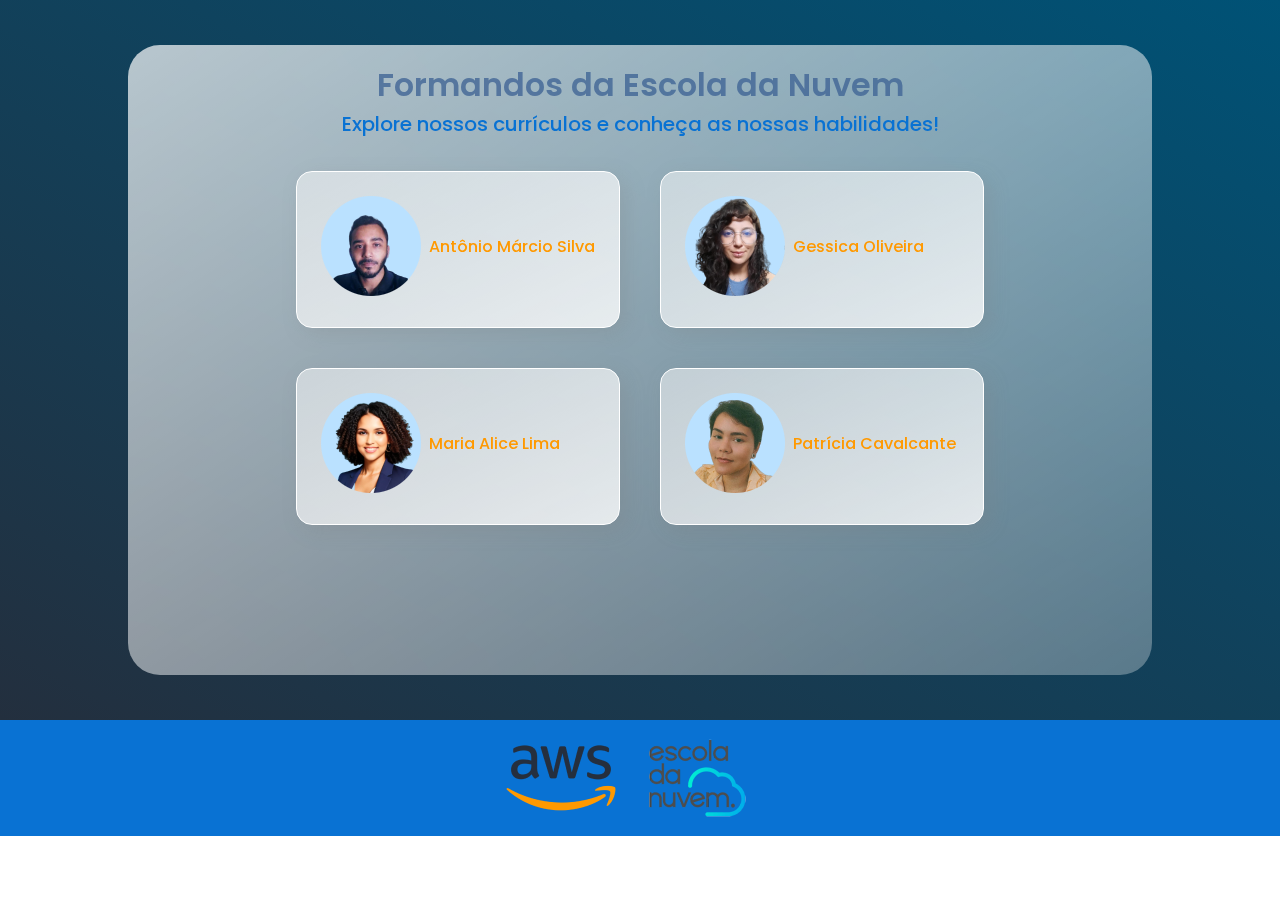
<file: index.html>
<!DOCTYPE html>
<html lang="en">

<head>
  <meta charset="UTF-8" />
  <meta name="viewport" content="width=device-width, initial-scale=1.0" />
  <link rel="icon" href="./images/cv-icon.png" type="image/x-icon" />
  <title>CV Website</title>
  <link rel="preconnect" href="https://fonts.gstatic.com" />
  <link href="https://fonts.googleapis.com/css2?family=Poppins:wght@400;500;700&display=swap" rel="stylesheet" />
  <link rel="stylesheet" href="./style.css" />
</head>

<body>
  <main>
    <section class="glass">
      <div class="content">
        <div class="title">
          <h1>Formandos da Escola da Nuvem</h1>
          <p>Explore nossos currículos e conheça as nossas habilidades!
          </p>
        </div>
        <div class="cards-students">

          <div class="card-box">
            <div class="card-cv">
              <a href="./page-cv-01.html">
                <img src="./images/avatar-antonio.png" alt="foto" />
                <p>Antônio Márcio Silva</p>
              </a>
            </div>
          </div>

          <div class="card-box">
            <div class="card-cv">
              <a href="./page-cv-02.html">
                <img src="./images/avatar-gessica.png" alt="foto" />
                <p>Gessica Oliveira</p>
              </a>
            </div>
          </div>

          <div class="card-box">
            <div class="card-cv">
              <a href="./page-cv-03.html">
                <img src="./images/avatar-maria.png" alt="foto" />
                <p>Maria Alice Lima</p>
              </a>
            </div>
          </div>

          <div class="card-box">
            <div class="card-cv">
              <a href="./page-cv-04.html">
                <img src="./images/avatar-patricia.png" alt="foto" />
                <p>Patrícia Cavalcante</p>
              </a>
            </div>
          </div>

        </div>
      </div>
    </section>
  </main>
  <div class="footer">
    <div class="logos">
      <img src="./images/aws-logo.png">
      <img src="./images/edn-logo.png">
    </div>
  </div>
  <div class="circle1"></div>
  <div class="circle2"></div>
</body>

</html>
</file>
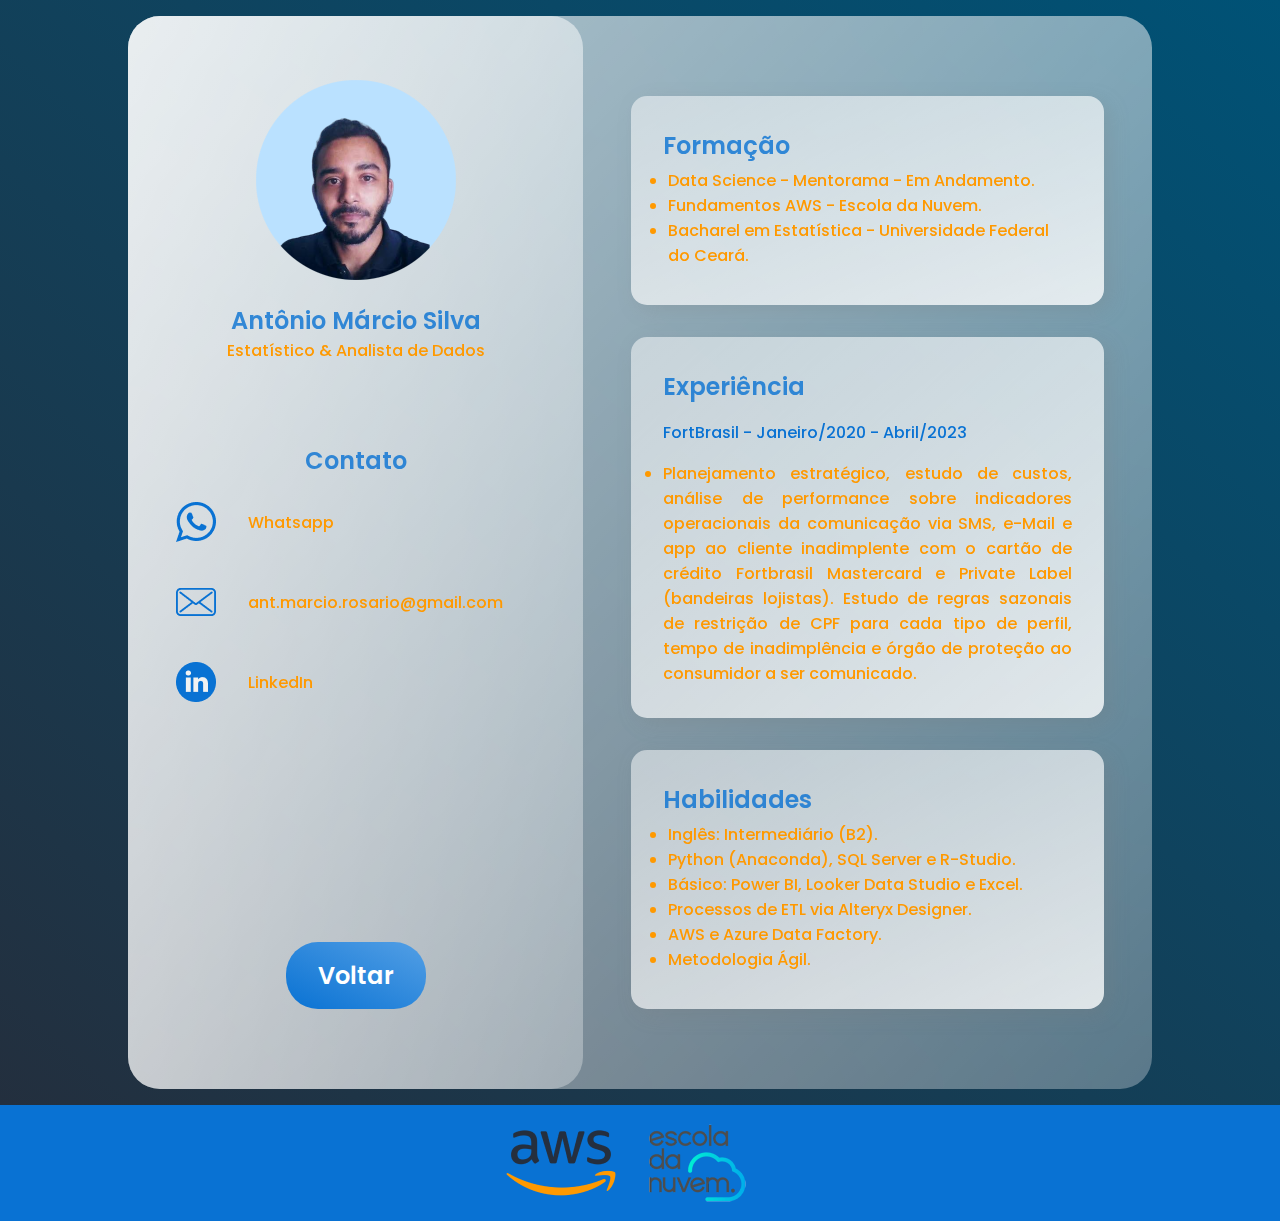
<file: page-cv-01.html>
<!DOCTYPE html>
<html lang="en">

<head>
  <meta charset="UTF-8" />
  <meta name="viewport" content="width=device-width, initial-scale=1.0" />
  <link rel="icon" href="./images/cv-icon.png" type="image/x-icon" />
  <title>CV Website</title>
  <link rel="preconnect" href="https://fonts.gstatic.com" />
  <link href="https://fonts.googleapis.com/css2?family=Poppins:wght@400;500;700&display=swap" rel="stylesheet" />
  <link rel="stylesheet" href="./style.css" />
</head>

<body>
  <main>
    <section class="glass">
      <div class="dashboard">
        <div class="user">
          <img src="./images/profile-antonio.png" alt="foto-profile" />
          <h3>Antônio Márcio Silva</h3>
          <p>Estatístico & Analista de Dados</p>
        </div>
        <div class="links">
          <div>
            <h3>Contato</h3>
          </div>
          <div class="link">
            <img src="./images/whatsapp-icon.png" alt="ícone telefone" />
            <a href="https://wa.me/5585986557269">
              <h5>Whatsapp</h5>
            </a>
          </div>
          <div class="link">
            <img src="./images/email-icon.png" alt="ícone email" />
            <h5>ant.marcio.rosario@gmail.com</h5>
          </div>
          <div class="link">
            <img src="./images/linkedin-icon.png" alt="ícone linkedin" />
            <a href="https://www.linkedin.com/in/ant-marcio-rosario">
              <h5>LinkedIn</h5>
            </a>
          </div>
        </div>
        <div class="back-btn">
          <a href="./index.html">
            <h2>Voltar</h2>
          </a>
        </div>
      </div>
      <div class="card-content">
        <div class="cards">
          <div class="card">
            <div class="card-info">
              <h3>Formação</h3>
              <ul class="card-list">
                <li>
                  <p>Data Science - Mentorama - Em Andamento.</p>
                </li>
                <li>
                  <p>Fundamentos AWS - Escola da Nuvem.</p>
                </li>
                <li>
                  <p>Bacharel em Estatística - Universidade Federal do Ceará.</p>
                </li>
              </ul>
            </div>
          </div>
          <div class="card">
            <div class="card-info">
              <h3>Experiência</h3>
              <ul>
                <li style="list-style: none; padding-bottom: 1rem; padding-top: 1rem;">
                  <p style="color: #0972d3;">FortBrasil - Janeiro/2020 - Abril/2023</p>
                </li>
                <li style="text-align: justify;">
                  <p>Planejamento estratégico, estudo de custos, análise de performance sobre
                    indicadores operacionais da comunicação via SMS, e-Mail e app ao cliente
                    inadimplente com o cartão de crédito Fortbrasil Mastercard e Private Label
                    (bandeiras lojistas). Estudo de regras sazonais de restrição de CPF para cada tipo de
                    perfil, tempo de inadimplência e órgão de proteção ao consumidor a ser
                    comunicado. </p>
                </li>
              </ul>
            </div>
          </div>
          <div class="card">
            <div class="card-info">
              <h3>Habilidades</h3>
              <ul class="card-list">
                <li>
                  <p>Inglês: Intermediário (B2).</p>
                </li>
                <li>
                  <p>Python (Anaconda), SQL Server e R-Studio.</p>
                </li>
                <li>
                  <p>Básico: Power BI, Looker Data Studio e Excel.</p>
                </li>
                <li>
                  <p>Processos de ETL via Alteryx Designer.</p>
                </li>
                <li>
                  <p>AWS e Azure Data Factory.</p>
                </li>
                <li>
                  <p>Metodologia Ágil.</p>
                </li>
              </ul>
            </div>
          </div>
          <div class="backbtn2">
            <a href="./index.html">
              <h2>Voltar</h2>
            </a>
          </div>
        </div>
      </div>
    </section>
  </main>
  <div class="footer">
    <div class="logos">
      <img src="./images/aws-logo.png">
      <img src="./images/edn-logo.png">
    </div>
  </div>
</body>

</html>
</file>
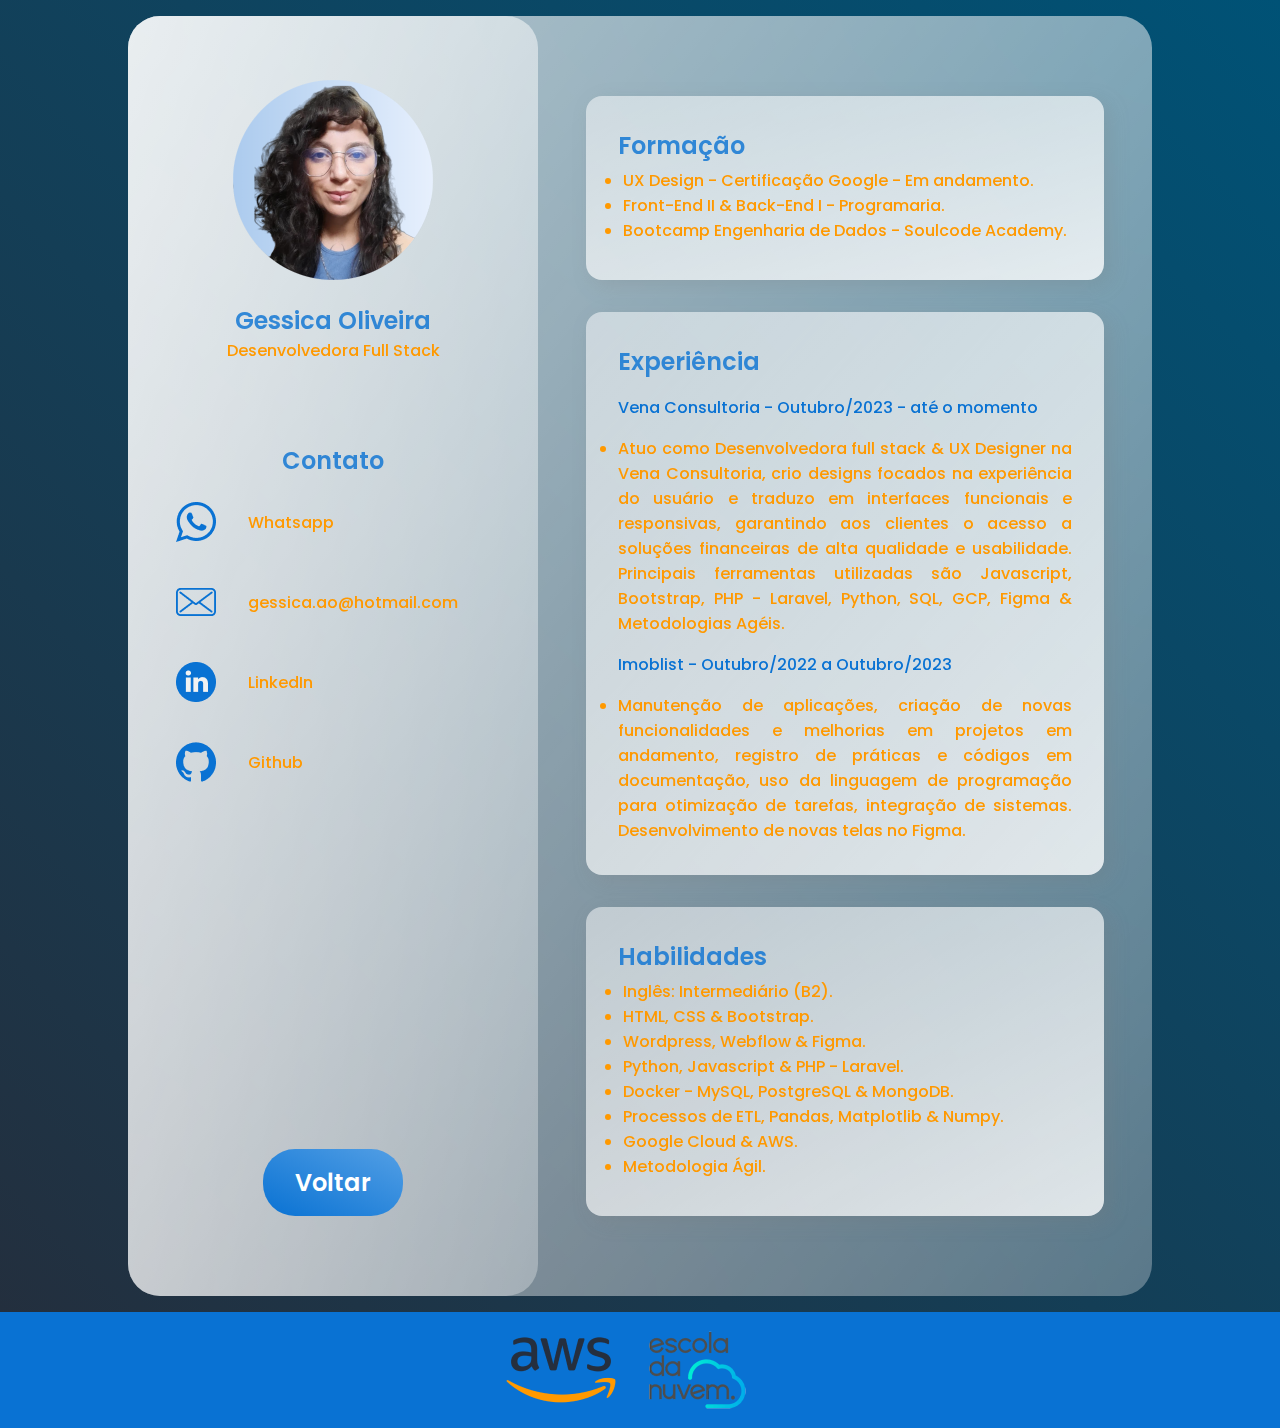
<file: page-cv-02.html>
<!DOCTYPE html>
<html lang="en">

<head>
  <meta charset="UTF-8" />
  <meta name="viewport" content="width=device-width, initial-scale=1.0" />
  <link rel="icon" href="./images/cv-icon.png" type="image/x-icon" />
  <title>CV Website</title>
  <link rel="preconnect" href="https://fonts.gstatic.com" />
  <link href="https://fonts.googleapis.com/css2?family=Poppins:wght@400;500;700&display=swap" rel="stylesheet" />
  <link rel="stylesheet" href="./style.css" />
</head>

<body>
  <main>
    <section class="glass">
      <div class="dashboard">
        <div class="user">
          <img src="./images/profile-gessica.png" alt="" />
          <h3>Gessica Oliveira</h3>
          <p>Desenvolvedora Full Stack</p>
        </div>
        <div class="links">
          <div>
            <h3>Contato</h3>
          </div>
          <div class="link">
            <img src="./images/whatsapp-icon.png" alt="ícone de telefone" />
            <a href="https://wa.me/5544991375868">
              <h5>Whatsapp</h5>
            </a>
          </div>
          <div class="link">
            <img src="./images/email-icon.png" alt="ícone de telefone" />
            <h5>gessica.ao@hotmail.com</h5>
          </div>
          <div class="link">
            <img src="./images/linkedin-icon.png" alt="ícone de telefone" />
            <a href="https://www.linkedin.com/in/gessica-a-oliveira">
              <h5>LinkedIn</h5>
            </a>
          </div>
          <div class="link">
            <img src="./images/github-icon.png" alt="ícone de telefone" />
            <a href="https://github.com/gessicaoliveira">
              <h5>Github</h5>
            </a>
          </div>
        </div>
        <div class="back-btn">
          <a href="./index.html">
            <h2>Voltar</h2>
          </a>
        </div>
      </div>
      <div class="card-content">
        <div class="cards">
          <div class="card">
            <div class="card-info">
              <h3>Formação</h3>
              <ul class="card-list">
                <li>
                  <p>UX Design - Certificação Google - Em andamento.</p>
                </li>
                <li>
                  <p>Front-End II & Back-End I - Programaria.</p>
                </li>
                <li>
                  <p>Bootcamp Engenharia de Dados - Soulcode Academy.</p>
                </li>
              </ul>
            </div>
          </div>
          <div class="card">
            <div class="card-info">
              <h3>Experiência</h3>
              <ul>
                <li style="list-style: none; padding-bottom: 1rem; padding-top: 1rem;">
                  <p style="color: #0972d3;">Vena Consultoria - Outubro/2023 - até o momento</p>
                </li>
                <li style="text-align: justify;">
                  <p>Atuo como Desenvolvedora full stack & UX Designer na Vena Consultoria, crio designs focados na
                    experiência do usuário e traduzo em interfaces funcionais e responsivas, garantindo aos clientes o
                    acesso a soluções financeiras de alta qualidade e usabilidade. Principais ferramentas utilizadas são
                    Javascript, Bootstrap, PHP - Laravel, Python, SQL, GCP, Figma & Metodologias Agéis.</p>
                </li>
                <li style="list-style: none; padding-bottom: 1rem; padding-top: 1rem;">
                  <p style="color: #0972d3;">Imoblist - Outubro/2022 a Outubro/2023</p>
                </li>
                <li style="text-align: justify;">
                  <p>Manutenção de aplicações, criação de novas funcionalidades e melhorias em projetos em andamento,
                    registro de práticas e códigos em documentação, uso da linguagem de programação para otimização de
                    tarefas, integração de sistemas. Desenvolvimento de novas telas no Figma.</p>
                </li>
              </ul>
            </div>
          </div>
          <div class="card">
            <div class="card-info">
              <h3>Habilidades</h3>
              <ul class="card-list">
                <li>
                  <p>Inglês: Intermediário (B2).</p>
                </li>
                <li>
                  <p>HTML, CSS & Bootstrap.</p>
                </li>
                <li>
                  <p>Wordpress, Webflow & Figma.</p>
                </li>
                <li>
                  <p>Python, Javascript & PHP - Laravel.</p>
                </li>
                <li>
                  <p>Docker - MySQL, PostgreSQL & MongoDB.</p>
                </li>
                <li>
                  <p>Processos de ETL, Pandas, Matplotlib & Numpy.</p>
                </li>
                <li>
                  <p>Google Cloud & AWS.</p>
                </li>
                <li>
                  <p>Metodologia Ágil.</p>
                </li>
              </ul>
            </div>
          </div>
          <div class="backbtn2">
            <a href="./index.html">
              <h2>Voltar</h2>
            </a>
          </div>
        </div>
      </div>
    </section>
  </main>
  <div class="footer">
    <div class="logos">
      <img src="./images/aws-logo.png">
      <img src="./images/edn-logo.png">
    </div>
  </div>
</body>

</html>
</file>
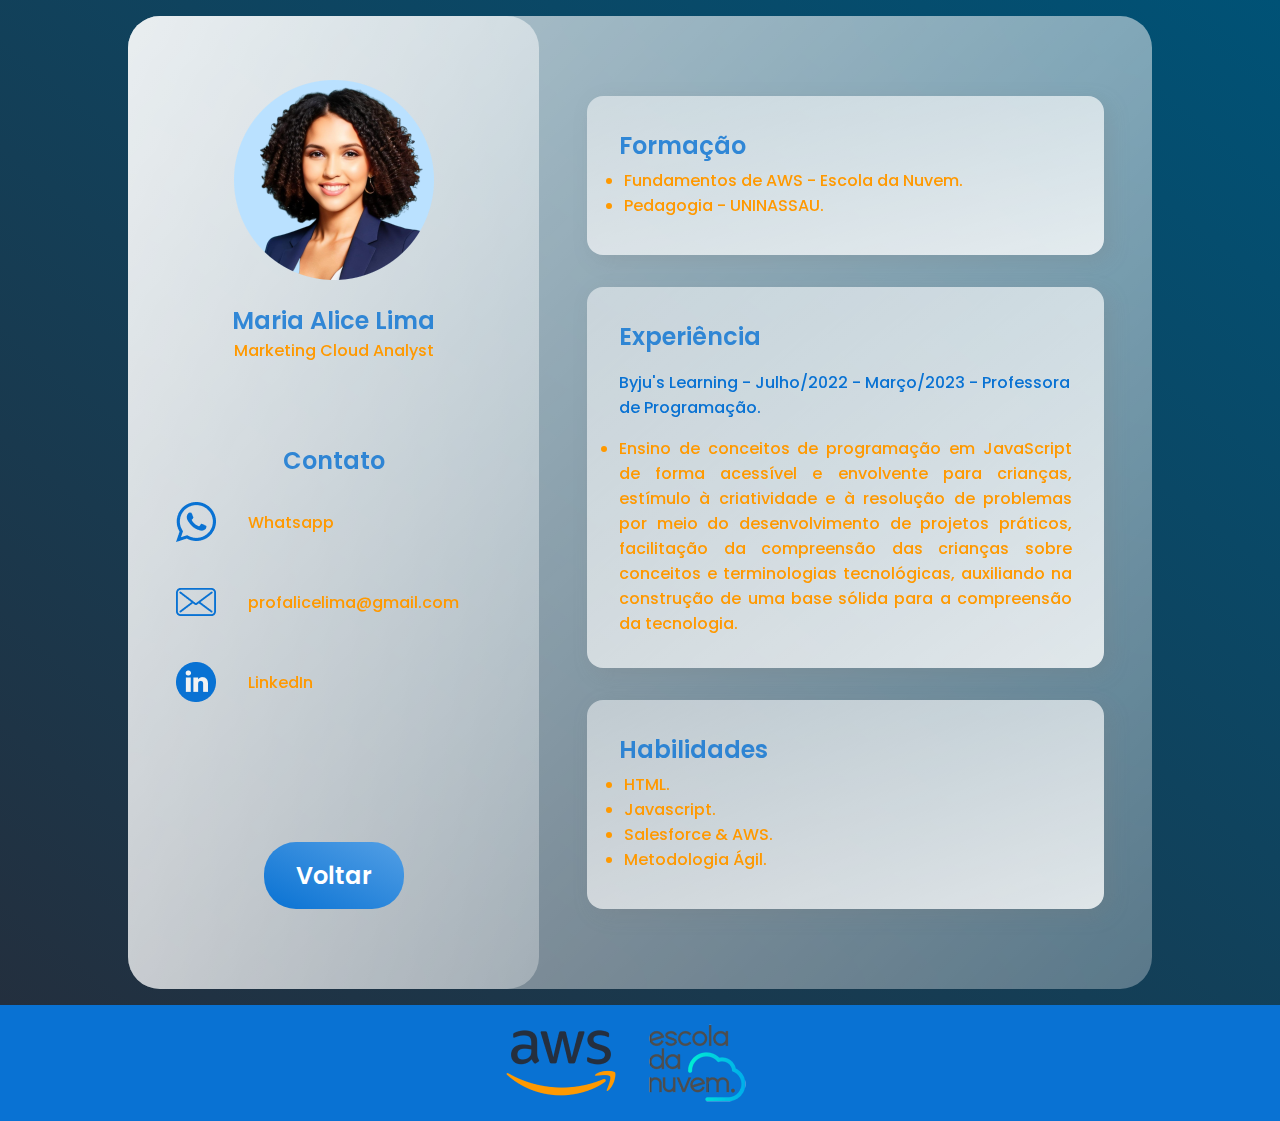
<file: page-cv-03.html>
<!DOCTYPE html>
<html lang="en">

<head>
  <meta charset="UTF-8" />
  <meta name="viewport" content="width=device-width, initial-scale=1.0" />
  <link rel="icon" href="./images/cv-icon.png" type="image/x-icon" />
  <title>CV Website</title>
  <link rel="preconnect" href="https://fonts.gstatic.com" />
  <link href="https://fonts.googleapis.com/css2?family=Poppins:wght@400;500;700&display=swap" rel="stylesheet" />
  <link rel="stylesheet" href="./style.css" />
</head>

<body>
  <main>
    <section class="glass">
      <div class="dashboard">
        <div class="user">
          <img src="./images/profile-alice.png" alt="" />
          <h3>Maria Alice Lima</h3>
          <p>Marketing Cloud Analyst</p>
        </div>
        <div class="links">
          <div>
            <h3>Contato</h3>
          </div>
          <div class="link">
            <img src="./images/whatsapp-icon.png" alt="ícone de telefone" />
            <a href="https://wa.me/5584991373540">
              <h5>Whatsapp</h5>
            </a>
          </div>
          <div class="link">
            <img src="./images/email-icon.png" alt="ícone de telefone" />
            <h5>profalicelima@gmail.com</h5>
          </div>
          <div class="link">
            <img src="./images/linkedin-icon.png" alt="ícone de telefone" />
            <a href="https://www.linkedin.com/in/mariaaolima">
              <h5>LinkedIn</h5>
            </a>
          </div>
        </div>
        <div class="back-btn">
          <a href="./index.html">
            <h2>Voltar</h2>
          </a>
        </div>
      </div>
      <div class="card-content">
        <div class="cards">
          <div class="card">
            <div class="card-info">
              <h3>Formação</h3>
              <ul class="card-list">
                <li>
                  <p>Fundamentos de AWS - Escola da Nuvem.</p>
                </li>
                <li>
                  <p>Pedagogia - UNINASSAU.</p>
                </li>
              </ul>
            </div>
          </div>
          <div class="card">
            <div class="card-info">
              <h3>Experiência</h3>
              <ul>
                <li style="list-style: none; padding-bottom: 1rem; padding-top: 1rem;">
                  <p style="color: #0972d3;">Byju's Learning - Julho/2022 - Março/2023 - Professora de Programação.</p>
                </li>
                <li style="text-align: justify;">
                  <p>Ensino de conceitos de programação em JavaScript de forma acessível e envolvente
                    para crianças, estímulo à criatividade e à resolução de problemas por meio do
                    desenvolvimento de projetos práticos, facilitação da compreensão das crianças
                    sobre conceitos e terminologias tecnológicas, auxiliando na construção de uma
                    base sólida para a compreensão da tecnologia.</p>
                </li>
              </ul>
            </div>
          </div>
          <div class="card">
            <div class="card-info">
              <h3>Habilidades</h3>
              <ul class="card-list">
                <li>
                  <p>HTML.</p>
                </li>
                <li>
                  <p>Javascript.</p>
                </li>
                <li>
                  <p>Salesforce & AWS.</p>
                </li>
                <li>
                  <p>Metodologia Ágil.</p>
                </li>
              </ul>
            </div>
          </div>
          <div class="backbtn2">
            <a href="./index.html">
              <h2>Voltar</h2>
            </a>
          </div>
        </div>
      </div>
    </section>
  </main>
  <div class="footer">
    <div class="logos">
      <img src="./images/aws-logo.png">
      <img src="./images/edn-logo.png">
    </div>
  </div>
</body>

</html>
</file>
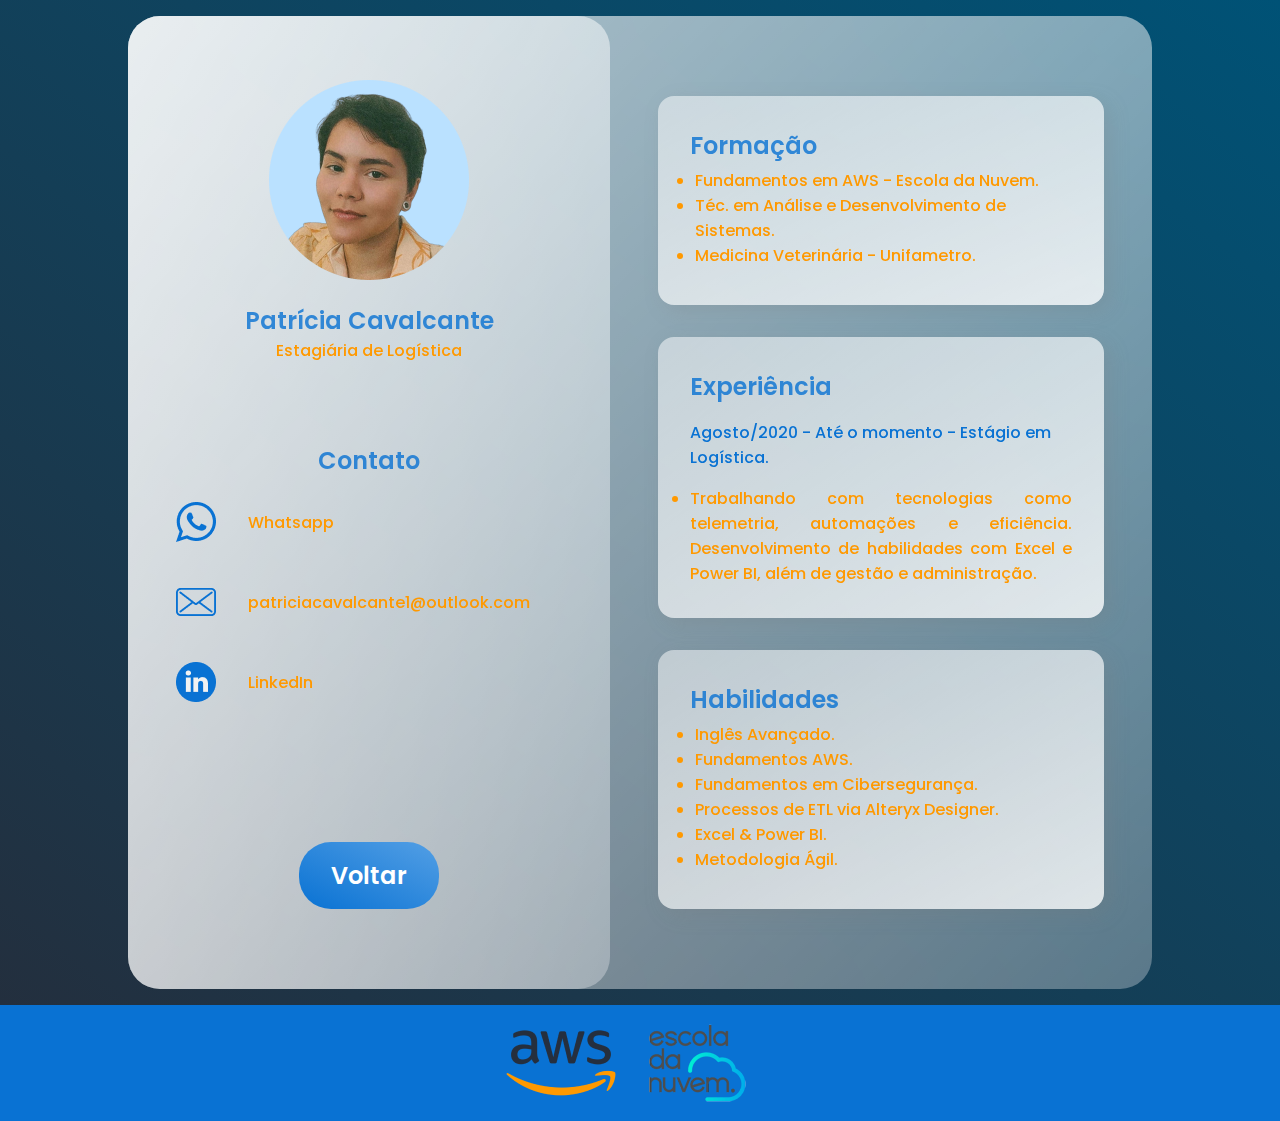
<file: page-cv-04.html>
<!DOCTYPE html>
<html lang="en">

<head>
  <meta charset="UTF-8" />
  <meta name="viewport" content="width=device-width, initial-scale=1.0" />
  <link rel="icon" href="./images/cv-icon.png" type="image/x-icon" />
  <title>CV Website</title>
  <link rel="preconnect" href="https://fonts.gstatic.com" />
  <link href="https://fonts.googleapis.com/css2?family=Poppins:wght@400;500;700&display=swap" rel="stylesheet" />
  <link rel="stylesheet" href="./style.css" />
</head>

<body>
  <main>
    <section class="glass">
      <div class="dashboard">
        <div class="user">
          <img src="./images/profile-patricia.png" alt="" />
          <h3>Patrícia Cavalcante</h3>
          <p>Estagiária de Logística</p>
        </div>
        <div class="links">
          <div>
            <h3>Contato</h3>
          </div>
          <div class="link">
            <img src="./images/whatsapp-icon.png" alt="ícone de telefone" />
            <a href="https://wa.me/5588999956798">
              <h5>Whatsapp</h5>
            </a>
          </div>
          <div class="link">
            <img src="./images/email-icon.png" alt="ícone de telefone" />
            <h5>patriciacavalcante1@outlook.com</h5>
          </div>
          <div class="link">
            <img src="./images/linkedin-icon.png" alt="ícone de telefone" />
            <a href="https://www.linkedin.com/in/cavalcantepatricia">
              <h5>LinkedIn</h5>
            </a>
          </div>
        </div>
        <div class="back-btn">
          <a href="./index.html">
            <h2>Voltar</h2>
          </a>
        </div>
      </div>
      <div class="card-content">
        <div class="cards">
          <div class="card">
            <div class="card-info">
              <h3>Formação</h3>
              <ul class="card-list">
                <li>
                  <p>Fundamentos em AWS - Escola da Nuvem.</p>
                </li>
                <li>
                  <p>Téc. em Análise e Desenvolvimento de Sistemas.</p>
                </li>
                <li>
                  <p>Medicina Veterinária - Unifametro.</p>
                </li>
              </ul>
            </div>
          </div>
          <div class="card">
            <div class="card-info">
              <h3>Experiência</h3>
              <ul>
                <li style="list-style: none; padding-bottom: 1rem; padding-top: 1rem;">
                  <p style="color: #0972d3;">Agosto/2020 - Até o momento - Estágio em Logística.</p>
                </li>
                <li style="text-align: justify;">
                  <p>Trabalhando com tecnologias como telemetria, automações e eficiência.
                    Desenvolvimento de habilidades com Excel e Power BI, além de gestão e
                    administração.</p>
                </li>
              </ul>
            </div>
          </div>
          <div class="card">
            <div class="card-info">
              <h3>Habilidades</h3>
              <ul class="card-list">
                <li>
                  <p>Inglês Avançado.</p>
                </li>
                <li>
                  <p>Fundamentos AWS.</p>
                </li>
                <li>
                  <p>Fundamentos em Cibersegurança.</p>
                </li>
                <li>
                  <p>Processos de ETL via Alteryx Designer.</p>
                </li>
                <li>
                  <p>Excel & Power BI.</p>
                </li>
                <li>
                  <p>Metodologia Ágil.</p>
                </li>
              </ul>
            </div>
          </div>
          <div class="backbtn2">
            <a href="./index.html">
              <h2>Voltar</h2>
            </a>
          </div>
        </div>
      </div>
    </section>
  </main>
  <div class="footer">
    <div class="logos">
      <img src="./images/aws-logo.png">
      <img src="./images/edn-logo.png">
    </div>
  </div>
</body>

</html>
</file>
<file: style.css>
* {
margin: 0;
padding: 0;
box-sizing: border-box;
}

h1 {
color: #426696;
font-weight: 600;
font-size: 3rem;
opacity: 0.8;
}

h5,
p,
ul,
li {
color: #f90;
font-weight: 500;
font-size: 1rem;
}

h3 {
color: #0972d3;
font-weight: 600;
opacity: 0.8;
font-size: 1.5rem;
}

main {
font-family: "Poppins", sans-serif;
min-height: 80vh;
background: linear-gradient(to right top, #232f3e, #005276);
display: flex;
align-items: center;
justify-content: center;
}

.title {
padding: 1rem;
text-align: center;
}

.title h1 {
font-size: 2rem;
}

.title p {
color: #0972d3;
font-size: 20px;
}

.glass {
background: white;
min-height: 70vh;
width: 80%;
margin-top: 1rem;
margin-bottom: 1rem;
background: linear-gradient(to right bottom,
    rgba(255, 255, 255, 0.7),
    rgba(255, 255, 255, 0.3));
border-radius: 2rem;
z-index: 2;
backdrop-filter: blur(2rem);
display: flex;
}

.dashboard {
flex: 1;
display: flex;
flex-direction: column;
align-items: center;
/* justify-content: space-evenly; */
text-align: center;
background: linear-gradient(to right bottom,
    rgba(255, 255, 255, 0.7),
    rgba(255, 255, 255, 0.3));
border-radius: 2rem;
}

.content {
flex: 1;
display: flex;
flex-direction: column;
align-items: center;
}

.user {
margin-top: 4rem;
}

.user h3 {
margin-top: 1rem;
}

.user p {
margin-bottom: 1rem;
}

.links {
margin-top: 4rem;
}

.link {
display: flex;
margin: 0.5rem 0rem;
padding: 1rem 3rem;
align-items: center;
}

.link h5 {
padding: 0rem 2rem;
}

a {
text-decoration: none;
}

.back-btn {
position: fixed;
bottom: 5rem;
background: linear-gradient(to right top, #0972d3, #539fe5);
border-radius: 2rem;
color: white;
padding: 1rem 2rem;
text-align: center;
}

.back-btn:hover {
background: linear-gradient(to right top, #539fe5, #0972d3);
}

.backbtn2 {
display: none;
}

.link a:hover {
text-decoration: underline;
color: #0972d3;
}

.back-btn h2 {
color: white;
font-weight: 600;
}

/* CARDS */

.card-content {
margin: 3rem;
display: flex;
flex-direction: column;
justify-content: space-evenly;
}

.card {
display: flex;
background: linear-gradient(to left top,
    rgba(255, 255, 255, 0.8),
    rgba(255, 255, 255, 0.5));
border-radius: 1rem;
margin: 2rem 0rem;
padding: 2rem;
box-shadow: 6px 6px 20px rgba(122, 122, 122, 0.212);
justify-content: space-between;
}

.card-info {
display: flex;
flex-direction: column;
justify-content: space-between;
}

.card-list {
width: auto;
padding: 5px;
}

/* PAGE CV */

.cards-students {
    display: grid;
    grid-template-columns: repeat(2, 1fr);
    gap: 0.5rem;
    margin-bottom: 1rem;
}

.card-box {
background: linear-gradient(to left top,
    rgba(255, 255, 255, 0.8),
    rgba(255, 255, 255, 0.5));
border-radius: 1rem;
margin: 1rem 1rem;
padding: 0.5rem;
border: 1px solid white;
transition: .115s;
cursor: pointer;
box-shadow: 6px 6px 20px rgba(122, 122, 122, 0.212);
}

.card-box:hover {
box-shadow: 0.2rem 0.2rem white;
translate: -0.2rem -0.2rem;
}

.card-cv {
padding: 1rem;
}

.card-cv a {
display: inline-flex;
}

.card-cv img {
object-fit: cover;
}

.card-cv a p {
padding-left: 0.5rem;
display: flex;
flex-direction: row;
align-items: center;
}

/* MOBILE - INDEX */

@media (max-width: 768px) {

    .title p {
        padding-top: 1rem;
    }

    .cards-students {
        display: flex;
        flex-direction: column;
        justify-content: center;
        margin-bottom: 1rem;
    }

}

/* TABLET - INDEX */

@media (min-width: 768px) and (max-width: 1023px) {
    .cards-students {
        display: grid;
        grid-template-columns: repeat(2, 1fr);
        gap: 0.5rem;
    }
}

@media (min-width: 1024px) and (max-width: 1279px) {
    .cards-students {
        display: grid;
        grid-template-columns: repeat(2, 1fr);
        gap: 0.5rem;
    }
}

/* MOBILE - PAGE-CV */

@media (max-width: 768px) {

    * {
        margin: 0;
        padding: 0;
        box-sizing: border-box;
    }

    .title h1 {
        margin-top: 1rem;
    }

    .title p {
        padding-top: 2rem;
    }

    .glass {
        flex-direction: column;
        align-items: center;
        width: 80%;
    }

    .dashboard {
        flex-direction: column;
        align-items: center;
        width: 95%;
    }

    .links {
        display: flex;
        flex-direction: column;
        margin-bottom: 2rem;
        margin-top: 2rem;
    }

    .link img {
        width: 25px;
    }

    .link h5 {
        padding: 0rem 0.5rem;
        font-size: 0.8rem;
        margin-left: 0.5rem;
    }

    .card {
        margin: 1rem 0rem;
        width: 250px;
    }

    .cards {
        display: flex;
        flex-direction: column;
        justify-content: center;
        align-items: center;
    }

    .card-content {
        margin-top: 1rem;
        margin: 1rem;
    }

    h5,
    p,
    ul,
    li {
    font-size: 0.8rem;
    }

    .back-btn {
        display: none;
    }

    .backbtn2 {
        display: flex;
        position: relative;
        justify-content: center;
        width: 150px;
        bottom: 2rem;
        background: linear-gradient(to right top, #0972d3, #539fe5);
        border-radius: 2rem;
        color: white;
        padding: 1rem 2rem;
        text-align: center;
        margin-top: 4rem;
    }

    .backbtn2 h2 {
        color: white;
        font-weight: 600;
    }

    .backbtn2:hover {
        background: linear-gradient(to right top, #539fe5, #0972d3);
    }

}

/* TABLET - PAGE-CV */

@media (min-width: 768px) and (max-width: 1023px) {
.glass {
    display: flex;
    flex-direction: column;
    align-items: center;
    width: 80%;
}

.dashboard {
    width: 80%;
}

.cards {
    display: flex;
    flex-direction: column;
    justify-content: center;
    align-items: center;
}

.card {
    width: 90%;
}

.card-content {
    margin-top: 1rem;
}

.back-btn {
    display: none;
}

.backbtn2 {
    display: flex;
    position: relative;
    justify-content: center;
    width: 150px;
    bottom: 2rem;
    background: linear-gradient(to right top, #0972d3, #539fe5);
    border-radius: 2rem;
    color: white;
    padding: 1rem 2rem;
    text-align: center;
    margin-top: 6rem;
}

.backbtn2 h2 {
    color: white;
    font-weight: 600;
}

.back-btn2:hover {
    background: linear-gradient(to right top, #539fe5, #0972d3);
}
}

@media (min-width: 1024px) and (max-width: 1279px) {
.glass {
    flex-direction: column;
    align-items: center;
    width: 100%;
}

.dashboard {
    width: 80%;
}

.cards {
    display: flex;
    flex-direction: column;
    justify-content: center;
    align-items: center;
}

.card {
    width: 90%;
}

.card-content {
    margin-top: 1rem;
}

.back-btn {
    display: none;
}

.backbtn2 {
    display: flex;
    position: relative;
    justify-content: center;
    width: 150px;
    bottom: 2rem;
    background: linear-gradient(to right top, #0972d3, #539fe5);
    border-radius: 2rem;
    color: white;
    padding: 1rem 2rem;
    text-align: center;
    margin-top: 6rem;
}

.backbtn2 h2 {
    color: white;
    font-weight: 600;
}

.backbtn2:hover {
    background: linear-gradient(to right top, #539fe5, #0972d3);
}
}

/* FOOTER */

.footer {
display: flex;
flex-direction: row;
justify-content: center;
background-color: #0972d3;
margin: 0;
}

.logos {
padding: 0.5rem;
display: flex;
justify-content: center;
}

.logos img {
margin-right: 1rem;
object-fit: scale-down;
}
</file>
